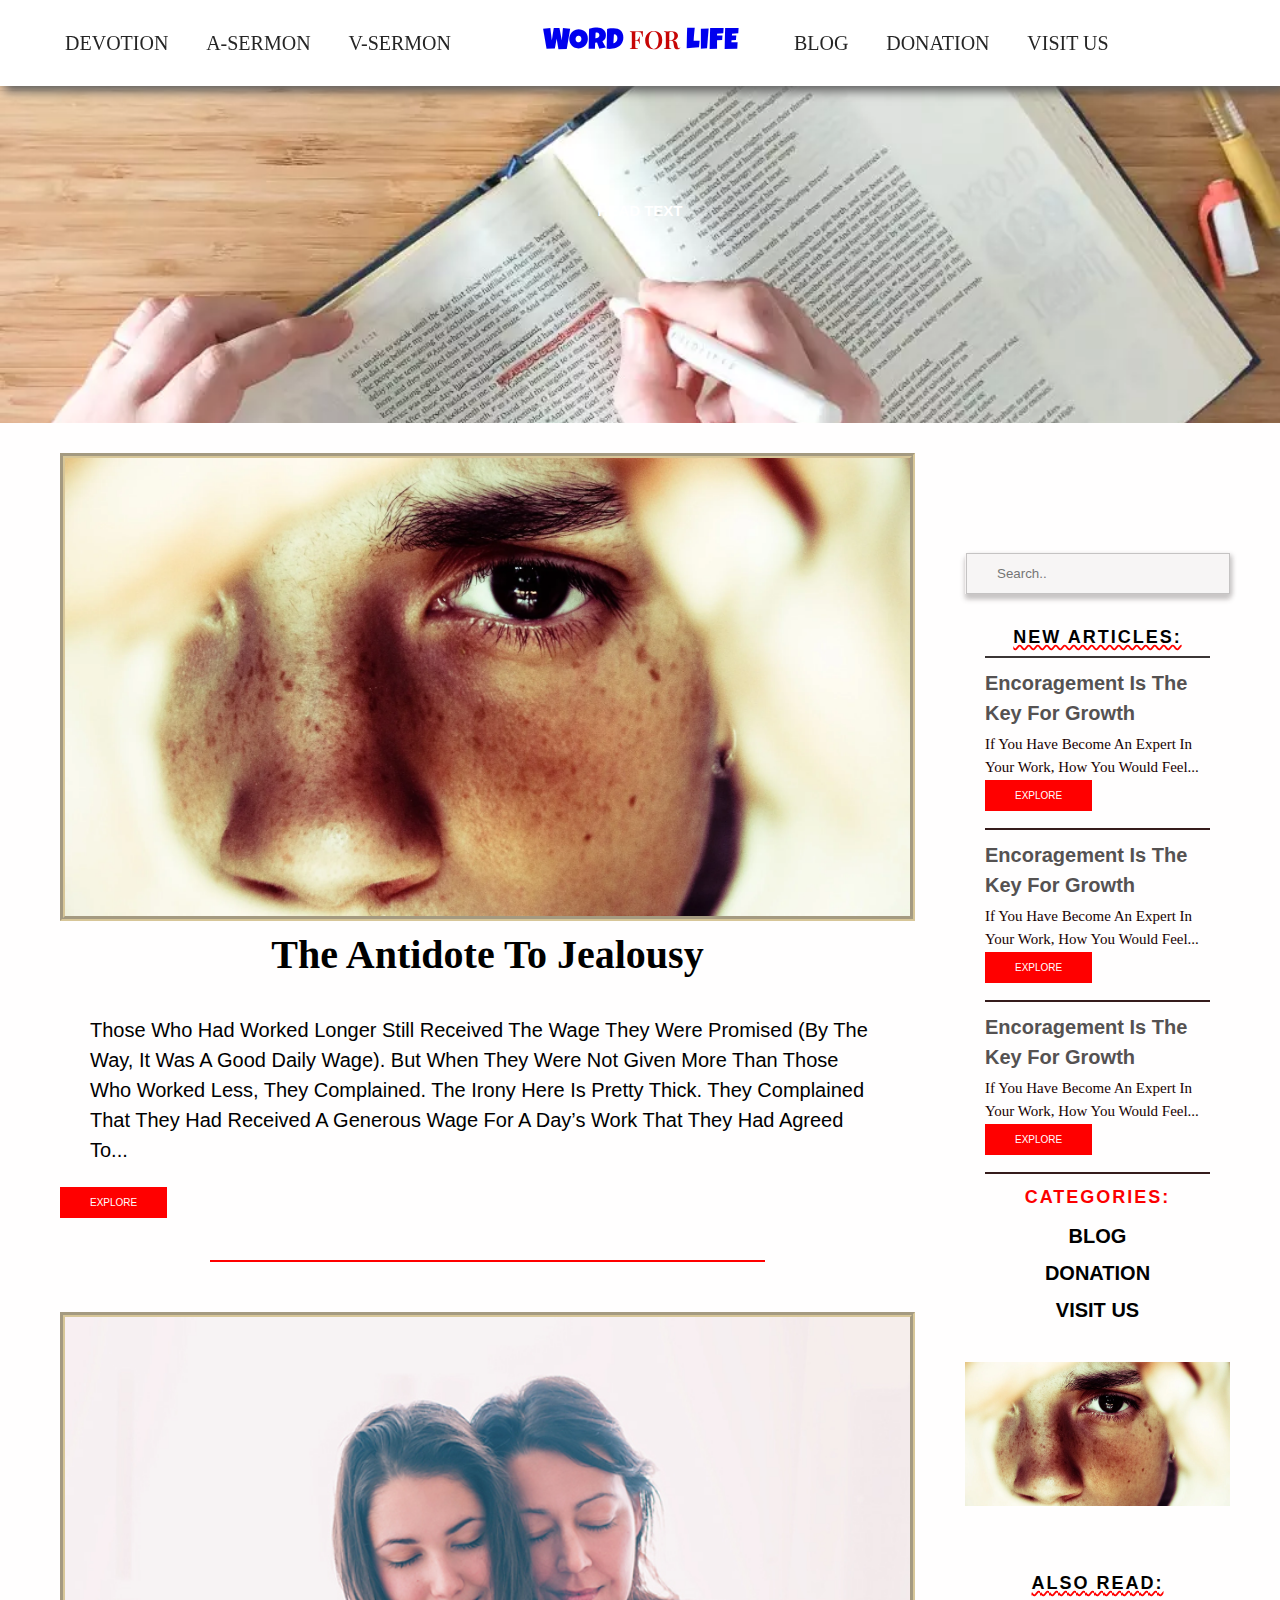
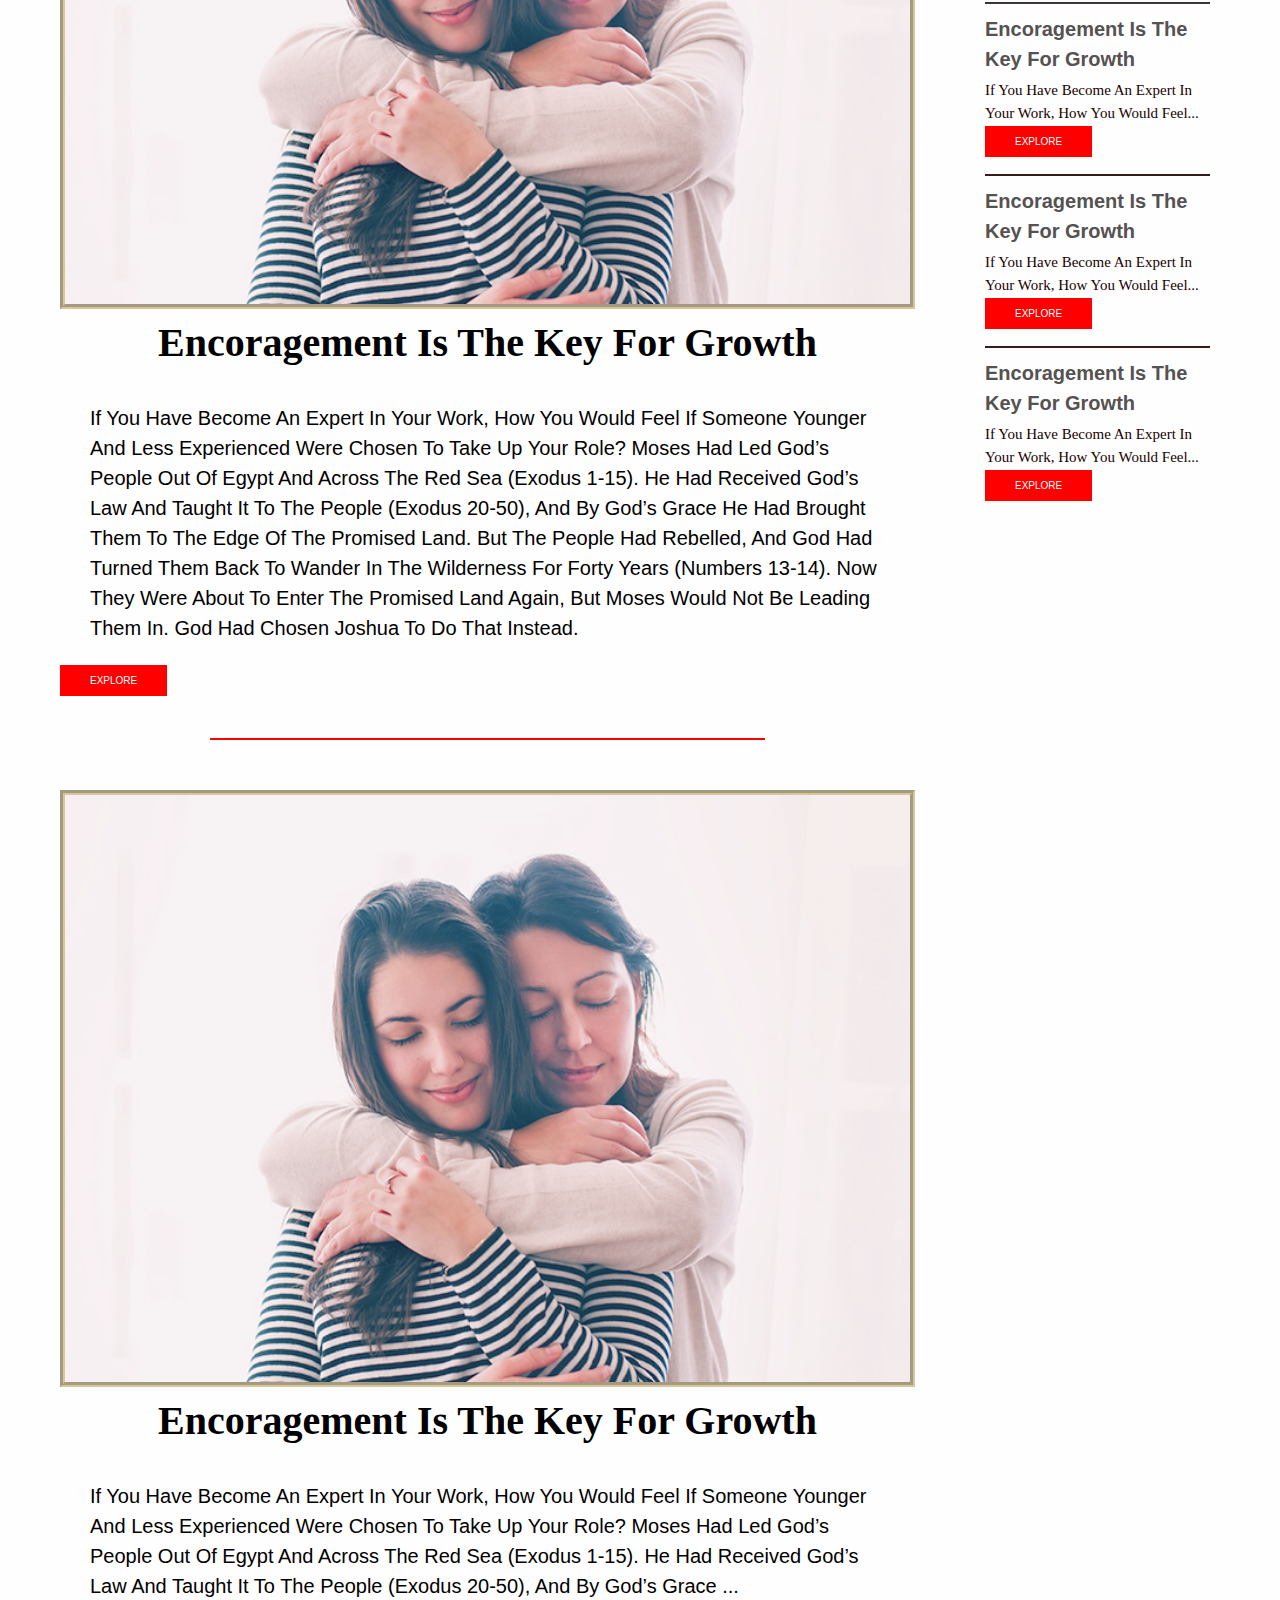
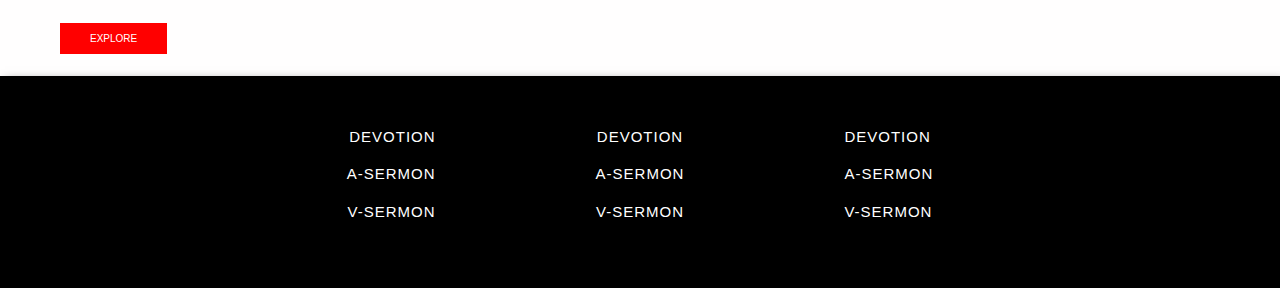
<file: index.html>
<!DOCTYPE html>
<html lang="en">

<head>
    <meta charset="UTF-8">
    <meta http-equiv="X-UA-Compatible" content="IE=edge">
    <meta name="viewport" content="width=device-width, initial-scale=1.0">
    <title>WORD FOR LIFE</title>

    <link rel="stylesheet" href="https://cdnjs.cloudflare.com/ajax/libs/font-awesome/6.2.0/css/all.min.css">

    <link rel="stylesheet" href="style.css">
</head>

<body>
    <!--MENU SECTIONS START-->
    <!--header menu section start-->
    <section class="my-menu">
        <nav class="side-1">

            <a href="devotion.html">DEVOTION</a>
            <a href="audio.html">a-SERMON</a>
            <a href="index.html">V-SERMON</a>
        </nav>
        <a href="#" class="center-logo">WORD <span>FOR</span> LIFE </a>

        <nav class="side-2">
            <a href="index.html">BLOG</a>
            <a href="devotion.html">DONATION</a>
            <a href="audio.html">VISIT US</a>
        </nav>
        <!--header menu section End-->
    </section>

    <div id="menu-bars" class="fas fa-bars"></div>
    <!--mobile header section start-->
    <div class="header-menu-logo" id="mobile-logo">
        <a href="index.html" class="logo">WORD FOR <span>LIFE</span></a>
    </div>
    <!--mobile header section end-->

    <header>
        <a href="index.html" class="logo">WORD FOR <span>LIFE</span></a>

        <nav class="navbar">
            <a href="index.html" class="active">BLOG</a>
            <a href="devotion.html">DEVOTION</a>
            <a href="audio.html">a-SERMON</a>
            <a href="video.html">v-SERMON</a>
            <a href="contact.html">VISIT US</a>
            <a href="devotion.html">DONATION</a>
        </nav>

    </header>
    <!--header section end-->

    <!--MENU SECTIONS END-->


    <!--CONTENT SECTION START-->
    <!--head define start here-->
    <section class="head-box ">
        <h2>HEAD TEXT</h2>
    </section>
    <section class="feature ">
        <!--head define end here-->

        <!--first article topic start here-->
        <section class="left ">
            <div class="scroling-post ">
                <img src="images/jealousy 1.webp " alt="encouragement " class="img-title ">
                <div class="title ">
                    <a href="the antidobe to jealousy.html">The Antidote To Jealousy</a>
                </div>

                <p class="home-content ">
                    Those Who Had Worked Longer Still Received The Wage They Were Promised (By The Way, It Was A Good Daily Wage). But When They Were Not Given More Than Those Who Worked Less, They Complained. The Irony Here Is Pretty Thick. They Complained That They Had
                    Received A Generous Wage For A Day’s Work That They Had Agreed To...
                </p>
                <a href="the antidobe to jealousy.html " class="read-more ">EXPLORE</a>
            </div>
            <!--first article topic end here-->

            <!--second set article topic start here-->
            <div class="line-devine "></div>
            <div class="scroling-post ">
                <img src="images/encouragement.jpg " alt="encouragement " class="img-title ">
                <div class="title ">
                    <a href="encouragement.html ">Encoragement is the Key for Growth</a>
                </div>

                <p class="home-content ">
                    If you have become an expert in your work, how you would feel if someone younger and less experienced were chosen to take up your role? Moses had led God’s people out of Egypt and across the Red Sea (Exodus 1-15). He had received God’s law and taught
                    it to the people (Exodus 20-50), and by God’s grace he had brought them to the edge of the promised land. But the people had rebelled, and God had turned them back to wander in the wilderness for forty years (Numbers 13-14). Now they
                    were about to enter the promised land again, but Moses would not be leading them in. God had chosen Joshua to do that instead.
                </p>
                <a href="encouragement.html " class="read-more ">EXPLORE</a>
            </div>
            <!--second set article topic end here-->
            <div class="line-devine "></div>

            <!--third set article topic start here-->
            <div class="scroling-post ">
                <img src="images/encouragement.jpg " alt="encouragement " class="img-title ">
                <div class="title ">
                    <a href="encouragement.html ">Encoragement is the Key for Growth</a>
                </div>

                <p class="home-content ">
                    If you have become an expert in your work, how you would feel if someone younger and less experienced were chosen to take up your role? Moses had led God’s people out of Egypt and across the Red Sea (Exodus 1-15). He had received God’s law and taught
                    it to the people (Exodus 20-50), and by God’s grace ...
                </p>
                <a href="encouragement.html " class="read-more ">EXPLORE</a>
            </div>

            <!--third set article topic end here-->
        </section>

        <!--sidebar content start-->
        <div class="sidebar">
            <div class="sidebar-bar ">
                <input type="text " placeholder="Search.. ">
            </div>

            <div class="sidebar-posts">
                <h3 class="sidebar-article">
                    NEW ARTICLES:
                </h3>
                <div class="sidebar-line"> </div>

                <div class="sidebar-title "><a href="encouragement.html ">Encoragement is the Key for Growth</a>
                </div>
                <p class="sidebar-content ">
                    If you have become an expert in your work, how you would feel...
                </p>
                <a href="encouragement.html " class="sidebar-more ">EXPLORE</a>

                <div class="sidebar-line2"> </div>
                <!-- sidebar post two from here-->
                <div class="sidebar-title "><a href="encouragement.html ">Encoragement is the Key for Growth</a>
                </div>
                <p class="sidebar-content ">
                    If you have become an expert in your work, how you would feel...
                </p>
                <a href="encouragement.html " class="sidebar-more ">EXPLORE</a>

                <div class="sidebar-line2"> </div>
                <!-- sidebar post three from here-->
                <div class="sidebar-title "><a href="encouragement.html ">Encoragement is the Key for Growth</a>
                </div>
                <p class="sidebar-content ">
                    If you have become an expert in your work, how you would feel...
                </p>
                <a href="encouragement.html " class="sidebar-more ">EXPLORE</a>

                <div class="sidebar-line2"> </div>

                <!-- EASY LINK FROM HERE-->
                <h3 class="sidebar-categories">
                    CATEGORIES:
                </h3>
                <nav class="sidebar-catlink">
                    <a href="index.html">BLOG</a>
                    <a href="devotion.html">DONATION</a>
                    <a href="audio.html">VISIT US</a>
                </nav>
            </div>

            <div class="ads-banner">
                <img src="images/jealousy 1.webp" alt="">
            </div>

            <!-- sidebar post four from here-->
            <div class="sidebar-posts">
                <h3 class="sidebar-article">
                    ALSO READ:
                </h3>
                <div class="sidebar-line"> </div>

                <div class="sidebar-title "><a href="encouragement.html ">Encoragement is the Key for Growth</a>
                </div>
                <p class="sidebar-content ">
                    If you have become an expert in your work, how you would feel...
                </p>
                <a href="encouragement.html " class="sidebar-more ">EXPLORE</a>

                <div class="sidebar-line2"> </div>
                <!-- sidebar post two from here-->
                <div class="sidebar-title "><a href="encouragement.html ">Encoragement is the Key for Growth</a>
                </div>
                <p class="sidebar-content ">
                    If you have become an expert in your work, how you would feel...
                </p>
                <a href="encouragement.html " class="sidebar-more ">EXPLORE</a>

                <div class="sidebar-line2"> </div>
                <!-- sidebar post three from here-->
                <div class="sidebar-title "><a href="encouragement.html ">Encoragement is the Key for Growth</a>
                </div>
                <p class="sidebar-content ">
                    If you have become an expert in your work, how you would feel...
                </p>
                <a href="encouragement.html " class="sidebar-more ">EXPLORE</a>


            </div>

        </div>
        </div>

        <!--sidebar content End-->
    </section>



    <!--CONTENT SECTION END-->



    <!-- FOOTER HTML START HERE-->
    <footer>
        <!--header menu section start-->
        <section class="footer-link1">
            <nav>
                <a href="devotion.html">DEVOTION</a>
                <a href="audio.html">a-SERMON</a>
                <a href="index.html">V-SERMON</a>
            </nav>
        </section>
        <section class="footer-link2">
            <nav>
                <a href="devotion.html">DEVOTION</a>
                <a href="audio.html">a-SERMON</a>
                <a href="index.html">V-SERMON</a>
            </nav>
        </section>
        <section class="footer-link3">
            <nav>
                <a href="devotion.html">DEVOTION</a>
                <a href="audio.html">a-SERMON</a>
                <a href="index.html">V-SERMON</a>
            </nav>
        </section>

    </footer>


    <!-- FOOTER HTML END HERE-->



    <!--JAVA SCRIPT LINK-->
    <script src="javascript.js "></script>
    <!--JAVA SCRIPT LINK-->
</body>

</html>
</file>
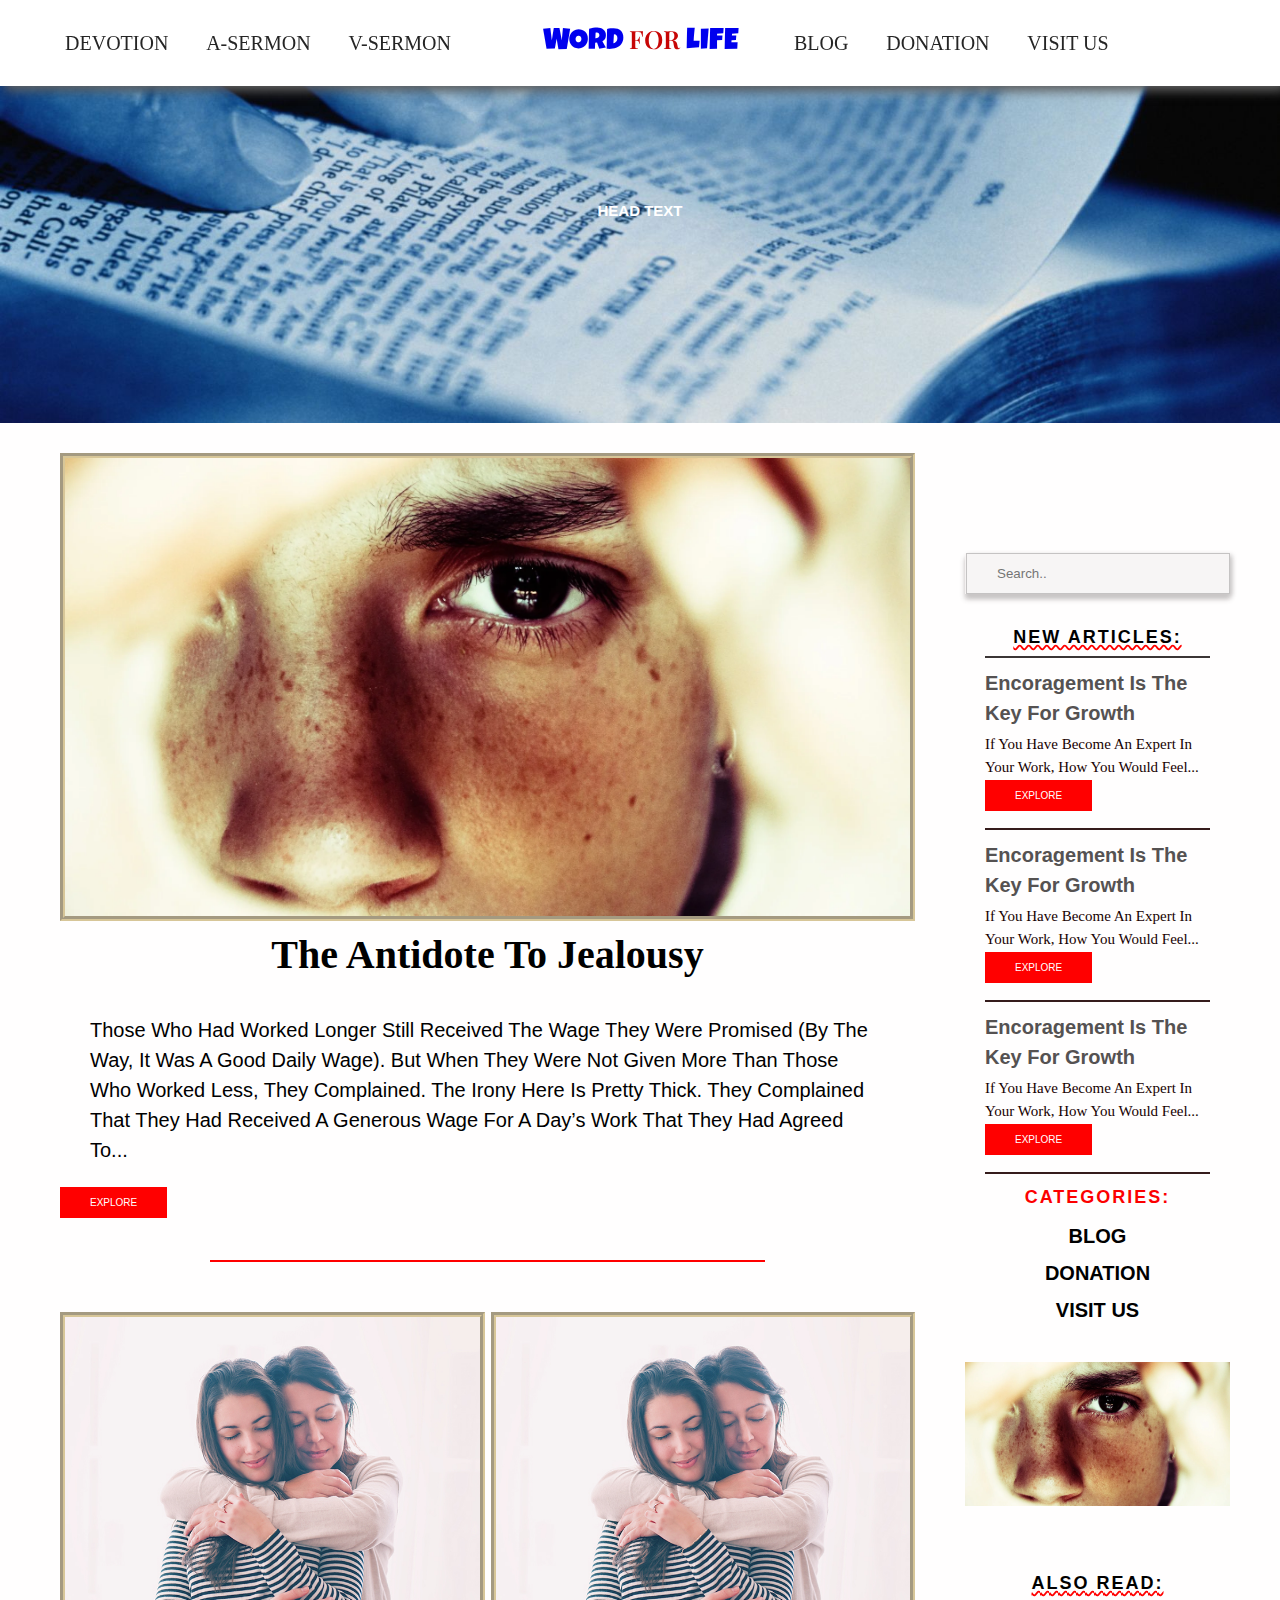
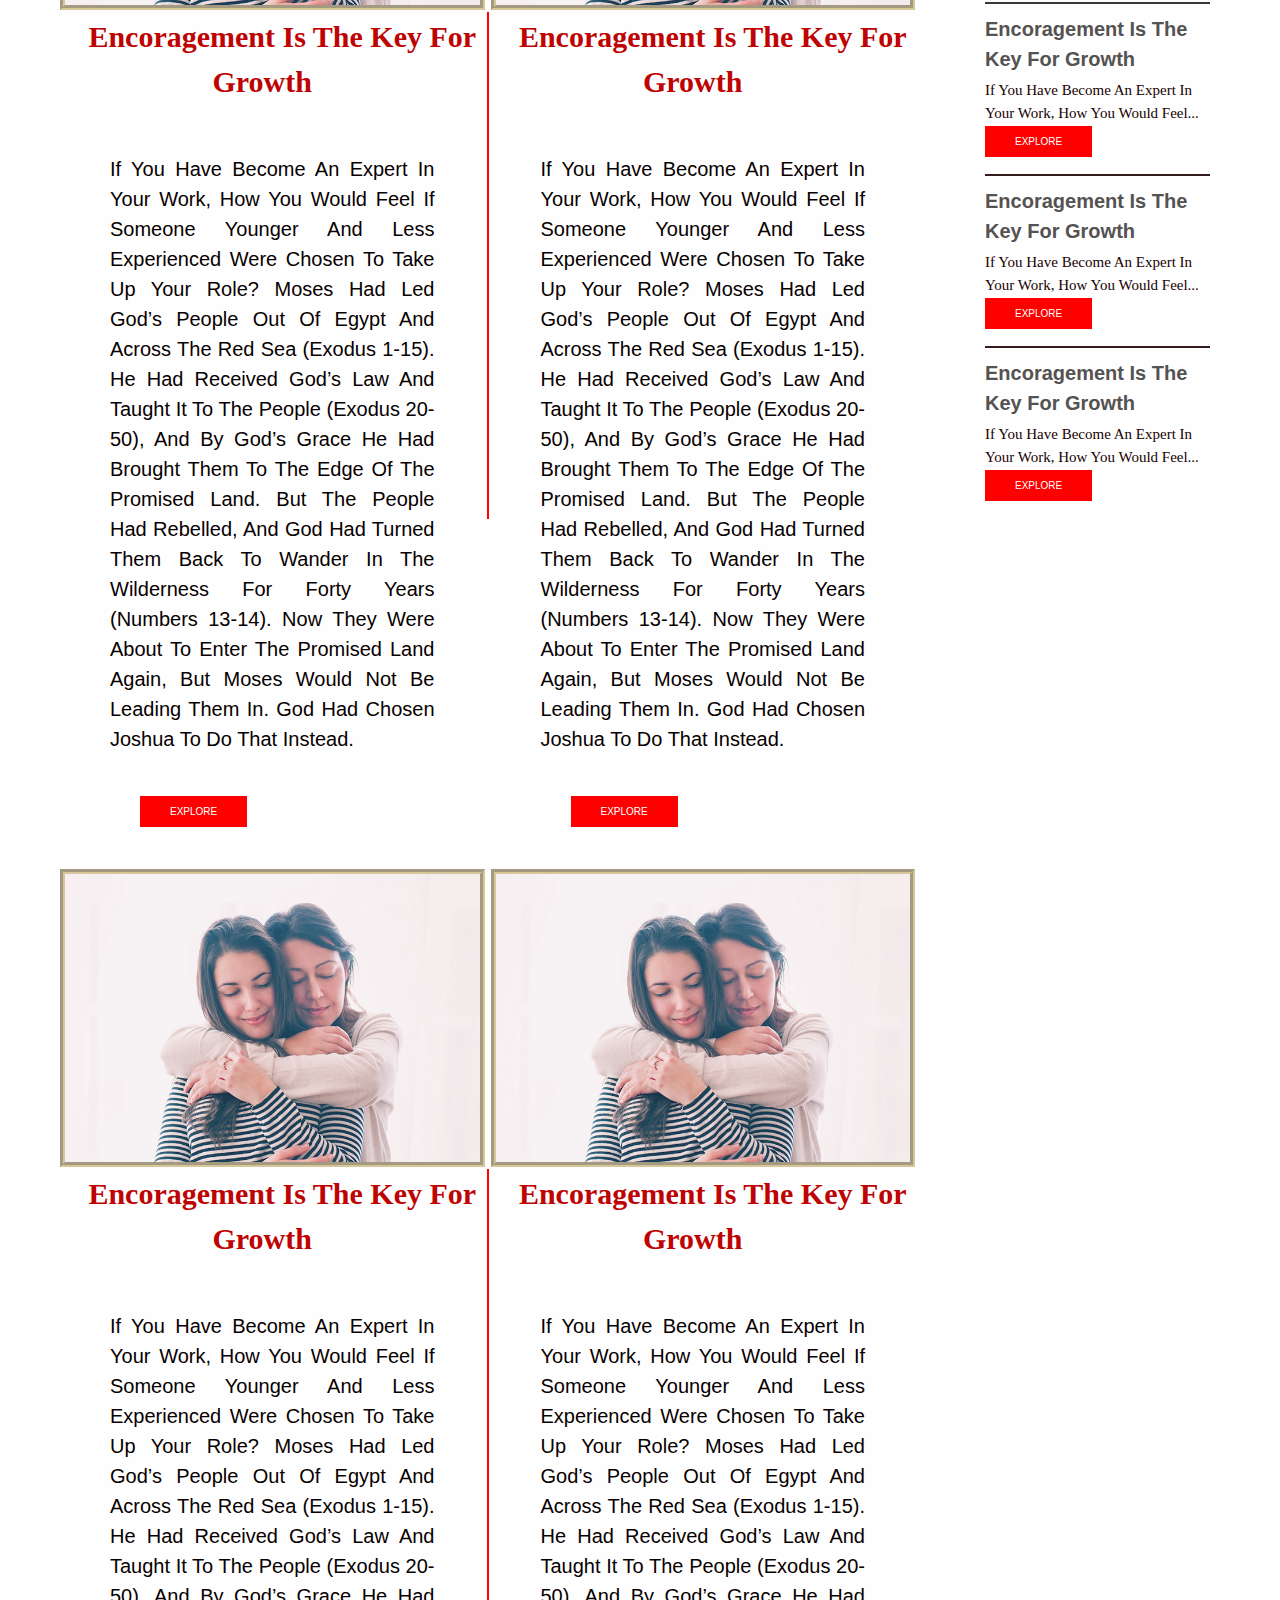
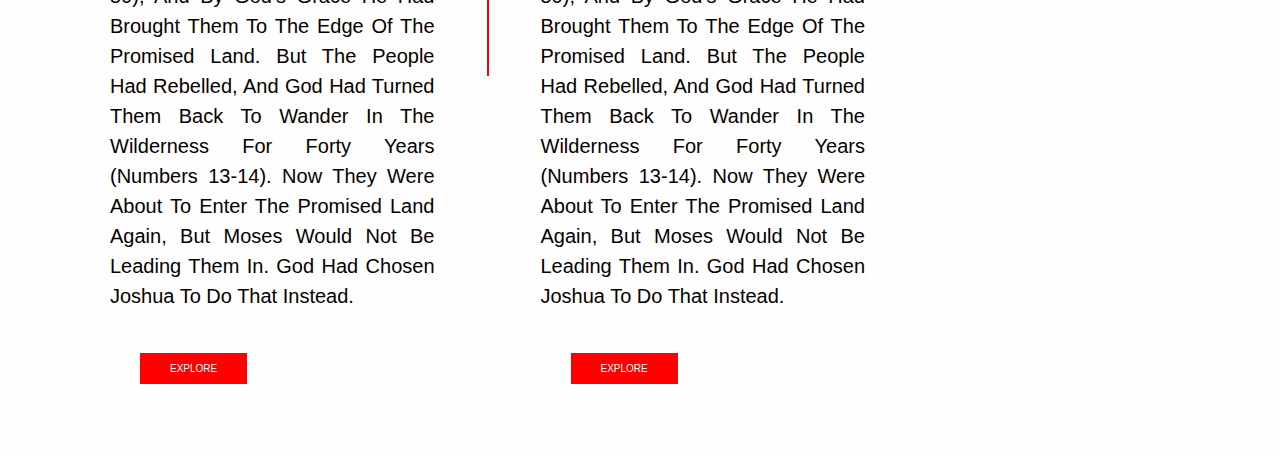
<file: devotion.html>
<!DOCTYPE html>
<html lang="en">

<head>
    <meta charset="UTF-8">
    <meta http-equiv="X-UA-Compatible" content="IE=edge">
    <meta name="viewport" content="width=device-width, initial-scale=1.0">
    <title>WORD FOR LIFE</title>

    <link rel="stylesheet" href="https://cdnjs.cloudflare.com/ajax/libs/font-awesome/6.2.0/css/all.min.css">

    <link rel="stylesheet" href="style.css">
</head>

<body>
    <!--MENU SECTIONS START-->
    <!--header menu section start-->
    <section class="my-menu">
        <nav class="side-1">

            <a href="devotion.html">DEVOTION</a>
            <a href="audio.html">a-SERMON</a>
            <a href="index.html">V-SERMON</a>
        </nav>
        <a href="#" class="center-logo">WORD <span>FOR</span> LIFE </a>

        <nav class="side-2">
            <a href="index.html">BLOG</a>
            <a href="devotion.html">DONATION</a>
            <a href="audio.html">VISIT US</a>
        </nav>
        <!--header menu section End-->
    </section>

    <div id="menu-bars" class="fas fa-bars"></div>
    <!--mobile header section start-->
    <div class="header-menu-logo" id="mobile-logo">
        <a href="index.html" class="logo">WORD FOR <span>LIFE</span></a>
    </div>
    <!--mobile header section end-->

    <header>
        <a href="index.html" class="logo">WORD FOR <span>LIFE</span></a>

        <nav class="navbar">
            <a href="index.html" class="active">BLOG</a>
            <a href="devotion.html">DEVOTION</a>
            <a href="audio.html">a-SERMON</a>
            <a href="video.html">v-SERMON</a>
            <a href="contact.html">VISIT US</a>
            <a href="devotion.html">DONATION</a>
        </nav>

    </header>
    <!--header section end-->

    <!--MENU SECTIONS END-->


    <!--CONTENT SECTION START-->
    <!--head define start here-->
    <section class="devotion-box ">
        <h2>HEAD TEXT</h2>
    </section>
    <section class="feature ">
        <!--head define end here-->


        <!--first article topic start here-->
        <section class="left ">
            <div class="scroling-post ">
                <img src="images/jealousy 1.webp  " alt="encouragement " class="img-title ">
                <div class="title ">
                    <a href="articles/the antidobe to jealousy.html">The Antidote To Jealousy</a>
                </div>

                <p class="home-content ">
                    Those Who Had Worked Longer Still Received The Wage They Were Promised (By The Way, It Was A Good Daily Wage). But When They Were Not Given More Than Those Who Worked Less, They Complained. The Irony Here Is Pretty Thick. They Complained That They Had
                    Received A Generous Wage For A Day’s Work That They Had Agreed To...
                </p>
                <a href="articles/the antidobe to jealousy.html" class="read-more ">EXPLORE</a>
            </div>
            <!--first article topic end here-->

            <div class="line-devine"></div>

            <!-- Section of Two Column start here-->

            <!--article 2 topic start here-->
            <section class="two-column">
                <div class="col1">
                    <div class="scroling-post ">
                        <img src="images/encouragement.jpg " alt="encouragement " class="img-title ">
                        <div class="title ">
                            <a href="encouragement.html ">Encoragement is the Key for Growth</a>
                        </div>

                        <p class="home-content ">
                            If you have become an expert in your work, how you would feel if someone younger and less experienced were chosen to take up your role? Moses had led God’s people out of Egypt and across the Red Sea (Exodus 1-15). He had received God’s law and taught
                            it to the people (Exodus 20-50), and by God’s grace he had brought them to the edge of the promised land. But the people had rebelled, and God had turned them back to wander in the wilderness for forty years (Numbers 13-14).
                            Now they were about to enter the promised land again, but Moses would not be leading them in. God had chosen Joshua to do that instead.
                        </p>
                        <a href="encouragement.html " class="col-read ">EXPLORE</a>
                    </div>
                </div>

                <!--article 2 topic end here-->
                <div class="devotion-line "></div>

                <!--article 3 topic start here-->
                <div class="col2">
                    <div class="scroling-post ">
                        <img src="images/encouragement.jpg " alt="encouragement " class="img-title ">
                        <div class="title ">
                            <a href="encouragement.html ">Encoragement is the Key for Growth</a>
                        </div>

                        <p class="home-content ">
                            If you have become an expert in your work, how you would feel if someone younger and less experienced were chosen to take up your role? Moses had led God’s people out of Egypt and across the Red Sea (Exodus 1-15). He had received God’s law and taught
                            it to the people (Exodus 20-50), and by God’s grace he had brought them to the edge of the promised land. But the people had rebelled, and God had turned them back to wander in the wilderness for forty years (Numbers 13-14).
                            Now they were about to enter the promised land again, but Moses would not be leading them in. God had chosen Joshua to do that instead.
                        </p>
                        <a href="encouragement.html " class="col-read ">EXPLORE</a>
                    </div>
                </div>
                <!--article 3 topic end here-->
            </section>


            <section class="two-column">
                <div class="col1">
                    <div class="scroling-post ">
                        <img src="images/encouragement.jpg " alt="encouragement " class="img-title ">
                        <div class="title ">
                            <a href="encouragement.html ">Encoragement is the Key for Growth</a>
                        </div>

                        <p class="home-content ">
                            If you have become an expert in your work, how you would feel if someone younger and less experienced were chosen to take up your role? Moses had led God’s people out of Egypt and across the Red Sea (Exodus 1-15). He had received God’s law and taught
                            it to the people (Exodus 20-50), and by God’s grace he had brought them to the edge of the promised land. But the people had rebelled, and God had turned them back to wander in the wilderness for forty years (Numbers 13-14).
                            Now they were about to enter the promised land again, but Moses would not be leading them in. God had chosen Joshua to do that instead.
                        </p>
                        <a href="encouragement.html " class="col-read ">EXPLORE</a>
                    </div>
                </div>

                <!--article 2 topic end here-->
                <div class="devotion-line "></div>

                <!--article 3 topic start here-->
                <div class="col2">
                    <div class="scroling-post ">
                        <img src="images/encouragement.jpg " alt="encouragement " class="img-title ">
                        <div class="title ">
                            <a href="encouragement.html ">Encoragement is the Key for Growth</a>
                        </div>

                        <p class="home-content ">
                            If you have become an expert in your work, how you would feel if someone younger and less experienced were chosen to take up your role? Moses had led God’s people out of Egypt and across the Red Sea (Exodus 1-15). He had received God’s law and taught
                            it to the people (Exodus 20-50), and by God’s grace he had brought them to the edge of the promised land. But the people had rebelled, and God had turned them back to wander in the wilderness for forty years (Numbers 13-14).
                            Now they were about to enter the promised land again, but Moses would not be leading them in. God had chosen Joshua to do that instead.
                        </p>
                        <a href="encouragement.html " class="col-read ">EXPLORE</a>
                    </div>
                </div>
                <!--article 3 topic end here-->
            </section>

            <!-- Section of Two Column End here-->
        </section>
        <!--sidebar content start-->
        <div class="sidebar">
            <div class="sidebar-bar ">
                <input type="text " placeholder="Search.. ">
            </div>

            <div class="sidebar-posts">
                <h3 class="sidebar-article">
                    NEW ARTICLES:
                </h3>
                <div class="sidebar-line"> </div>

                <div class="sidebar-title "><a href="encouragement.html ">Encoragement is the Key for Growth</a>
                </div>
                <p class="sidebar-content ">
                    If you have become an expert in your work, how you would feel...
                </p>
                <a href="encouragement.html " class="sidebar-more ">EXPLORE</a>

                <div class="sidebar-line2"> </div>
                <!-- sidebar post two from here-->
                <div class="sidebar-title "><a href="encouragement.html ">Encoragement is the Key for Growth</a>
                </div>
                <p class="sidebar-content ">
                    If you have become an expert in your work, how you would feel...
                </p>
                <a href="encouragement.html " class="sidebar-more ">EXPLORE</a>

                <div class="sidebar-line2"> </div>
                <!-- sidebar post three from here-->
                <div class="sidebar-title "><a href="encouragement.html ">Encoragement is the Key for Growth</a>
                </div>
                <p class="sidebar-content ">
                    If you have become an expert in your work, how you would feel...
                </p>
                <a href="encouragement.html " class="sidebar-more ">EXPLORE</a>

                <div class="sidebar-line2"> </div>

                <!-- EASY LINK FROM HERE-->
                <h3 class="sidebar-categories">
                    CATEGORIES:
                </h3>
                <nav class="sidebar-catlink">
                    <a href="index.html">BLOG</a>
                    <a href="devotion.html">DONATION</a>
                    <a href="audio.html">VISIT US</a>
                </nav>
            </div>

            <div class="ads-banner">
                <img src="images/jealousy 1.webp" alt="">
            </div>

            <!-- sidebar post four from here-->
            <div class="sidebar-posts">
                <h3 class="sidebar-article">
                    ALSO READ:
                </h3>
                <div class="sidebar-line"> </div>

                <div class="sidebar-title "><a href="encouragement.html ">Encoragement is the Key for Growth</a>
                </div>
                <p class="sidebar-content ">
                    If you have become an expert in your work, how you would feel...
                </p>
                <a href="encouragement.html " class="sidebar-more ">EXPLORE</a>

                <div class="sidebar-line2"> </div>
                <!-- sidebar post two from here-->
                <div class="sidebar-title "><a href="encouragement.html ">Encoragement is the Key for Growth</a>
                </div>
                <p class="sidebar-content ">
                    If you have become an expert in your work, how you would feel...
                </p>
                <a href="encouragement.html " class="sidebar-more ">EXPLORE</a>

                <div class="sidebar-line2"> </div>
                <!-- sidebar post three from here-->
                <div class="sidebar-title "><a href="encouragement.html ">Encoragement is the Key for Growth</a>
                </div>
                <p class="sidebar-content ">
                    If you have become an expert in your work, how you would feel...
                </p>
                <a href="encouragement.html " class="sidebar-more ">EXPLORE</a>


            </div>

        </div>

    </section>



    <!--content End-->












    <script src="javascript.js "></script>
</body>

</html>
</file>
<file: style.css>
@import url('https://fonts.googleapis.com/css2?family=Roboto:wght@100,300;400;500;700&display=swap');
    @import url('https://fonts.googleapis.com/css2?family=Luckiest+Guy&family=Molle&family=Playfair+Display:ital,wght@0,500;1,400;1,500&family=Roboto+Slab:wght@100;200;400;500;600;700;800;900&display=swap');
    @import url("https://fonts.googleapis.com/css2?family=Poppins:weight@100;200;300;400;500;600;700;800&display=swap");
    @import url('https://fonts.googleapis.com/css2?family=Clicker+Script&family=Courgette&family=Pacifico&family=Permanent+Marker&family=Playfair+Display:ital,wght@0,700;0,800;1,500;1,600;1,700;1,800;1,900&family=Poppins:wght@100;200;300;400;500;600&family=Raleway:wght@100;200;300;700&family=Roboto:ital,wght@0,300;0,400;1,400&display=swap');
    @import url('https://fonts.googleapis.com/css2?family=Clicker+Script&family=Courgette&family=Kaushan+Script&family=Pacifico&family=Permanent+Marker&family=Poppins:wght@100;200;300;400;500;600&family=Raleway:wght@100;200;300;700&family=Roboto:ital,wght@0,300;0,400;1,400&display=swap');
     :root {
        --text-color-1: rgba(3, 0, 0, 0.589);
        --text-color-2: rgb(255, 84, 5);
        --text-color-3: rgb(219, 212, 212);
        --background-color-1: rgba(255, 82, 2, 0.589);
        --background-color-2: rgb(0, 0, 0);
        --background-color-3: rgb(255, 254, 254);
        ;
    }
    
    * {
        font-family: 'Lucida Sans', 'Lucida Sans Regular', 'Lucida Grande', 'Lucida Sans Unicode', Geneva, Verdana, sans-serif;
        margin: 0;
        padding: 0;
        box-sizing: border-box;
        outline: none;
        border: none;
        text-decoration: none;
        text-transform: capitalize;
        transition: all .2s linear;
        line-height: 1.5;
    }
    
    html {
        font-size: 62.5%;
        overflow-x: hidden;
        scroll-behavior: smooth;
    }
    
    body {
        background-color: var(--background-color-3);
        max-width: 100%;
    }
    /*Head menu design start here*/
    
    .my-menu {
        width: 100%;
        background: rgb(255, 255, 255);
        display: flex;
        padding: 20px;
        align-items: center;
        justify-content: center;
        box-shadow: 5px 5px 10px rgb(94, 94, 94);
        z-index: 200;
        position: fixed;
    }
    /*menu side 1*/
    
    .my-menu .side-1 {
        width: 40%;
        text-align: right;
        padding-right: 30px;
    }
    
    .my-menu .side-1 a {
        color: rgb(37, 37, 37);
        font-family: Cambria, Cochin, Georgia, Times, 'Times New Roman', serif;
        font-weight: 400;
        font-size: 2rem;
        padding-right: 35px;
        transition: .5s;
    }
    
    .my-menu .side-1 a:hover {
        color: black;
        font-weight: 700;
        font-size: 1.5rem;
        padding: 10px;
    }
    /*menu center*/
    
    .my-menu .center-logo {
        width: 20%;
        text-align: center;
    }
    
    .my-menu .center-logo {
        font-family: 'Luckiest Guy', cursive;
        font-size: 3rem;
        transition: .3s;
    }
    
    .my-menu .center-logo span {
        font-family: 'Playfair Display', serif;
        font-weight: 600;
        color: rgb(199, 5, 5);
        font-size: 2.5rem;
    }
    
    .my-menu .center-logo:hover {
        font-size: 2rem;
    }
    
    .my-menu .center-logo span:hover {
        color: rgb(248, 4, 4);
        font-size: 2.5rem;
    }
    
    .header-menu-logo {
        display: none;
    }
    /*menu side 2*/
    
    .my-menu .side-2 {
        width: 40%;
        text-align: left;
        padding-left: 30px;
    }
    
    .my-menu .side-2 a {
        color: rgb(37, 37, 37);
        font-family: Cambria, Cochin, Georgia, Times, 'Times New Roman', serif;
        font-weight: 400;
        font-size: 2rem;
        padding-right: 35px;
        transition: .5s;
    }
    
    .my-menu .side-2 a:hover {
        color: black;
        font-weight: 700;
        font-size: 1.5rem;
        padding: 10px;
    }
    /*menu css start here*/
    
    header {
        position: fixed;
        top: 0;
        left: 0;
        bottom: 0;
        background: var(--background-color-2);
        display: none;
        align-items: center;
        justify-content: space-between;
        z-index: 1000;
        flex-flow: column;
        padding: 8rem 2rem;
        width: 30rem;
        text-align: center;
    }
    
    header .logo {
        font-family: 'Playfair Display';
        font-size: 18px;
        color: white;
        font-size: 3rem;
        font-weight: bolder;
    }
    
    header .logo span {
        font-family: 'Kaushan Script', cursive;
        font-family: 20px;
        text-transform: uppercase;
        color: var(--text-color-2);
        transition: 1s;
    }
    
    header .logo span:hover {
        color: rgb(185, 114, 8);
        font-size: 35px;
    }
    
    header .navbar {
        margin: 80px 0;
    }
    
    header .navbar a {
        align-items: center;
        text-align: center;
        justify-content: center;
        display: block;
        font-size: 2rem;
        color: white;
        margin: 2rem 0;
        transition: .5s;
    }
    
    header .navbar a:hover {
        font-size: 2.5rem;
        font-weight: 200;
        letter-spacing: .4rem;
        color: var(--text-color-2);
        text-transform: uppercase;
        opacity: .5;
    }
    
    header .navbar a:active {
        color: yellow;
        background: rgba(179, 110, 6, 0);
        border-bottom-right-radius: .5px;
        border-right-style: groove;
        border-bottom-style: groove;
        border-color: var(--background-color-1);
    }
    
    #menu-bars {
        position: fixed;
        top: 1rem;
        right: 1rem;
        z-index: 10000;
        background: var(--background-color-2);
        color: rgb(207, 203, 203);
        border-radius: .5REM;
        padding: 1rem 1.5rem;
        font-size: 2rem;
        cursor: pointer;
        display: none;
    }
    /*menu css end here*/
    /* Post head css from here*/
    
    .feature,
    .feature-1 {
        width: 100%;
        margin: 0;
        padding: 0 30px;
        display: flex;
    }
    
    .feature-1 {
        padding-top: 100px;
    }
    
    .feature .left,
    .feature-1 .left {
        width: 75%;
        padding: 30px;
    }
    
    .feature .scroling-post {
        width: 100%;
        padding: 0;
    }
    
    .feature .scroling-post .img-title {
        width: 100%;
        border: 5px;
        border-style: groove;
        border-color: rgba(189, 162, 87, 0.603);
    }
    
    .feature .scroling-post .title {
        position: relative;
        text-align: center;
    }
    
    .feature .scroling-post .title a {
        font-family: Cambria, Cochin, Georgia, Times, 'Times New Roman', serif;
        font-weight: bolder;
        font-size: 4rem;
        font-weight: bold;
        color: rgb(0, 0, 0);
        text-align: left;
    }
    
    .line-devine {
        background: red;
        margin: 50px 150px;
        padding: 1px;
    }
    
    .feature .scroling-post .title a:hover {
        color: rgb(233, 0, 0);
    }
    
    .home-content {
        font-family: 'Trebuchet MS', 'Lucida Sans Unicode', 'Lucida Grande', 'Lucida Sans', Arial, sans-serif;
        font-size: 2rem;
        text-align: left;
        margin: 30px;
    }
    
    .read-more {
        width: 100%;
        background: red;
        padding: 10px 30px;
        text-decoration: none;
        color: white;
        font-family: Arial, Helvetica, sans-serif;
        font-weight: 300;
        margin-bottom: 50px;
        align-items: center;
        justify-items: center;
        transition: .2s;
    }
    
    .read-more:hover {
        background: rgba(255, 0, 0, 0.103);
        color: red;
        font-weight: 800;
    }
    /* Side bar design start here*/
    
    .sidebar {
        max-width: 25%;
        padding: 100px 20px;
        margin: 30px 0;
        display: relative;
    }
    
    .sidebar .sidebar-bar {
        width: 100%;
        border-left-width: 1px;
        border-left-color: rgba(247, 239, 239, 0.164);
        border-left-style: groove;
        box-shadow: 0 5px 5px rgba(194, 190, 190, 0.938);
    }
    
    .sidebar .sidebar-bar input {
        width: 100%;
        background: rgb(247, 245, 245);
        padding: 10px 30px;
        border-style: groove;
        border-color: rgb(197, 195, 195);
        border-width: 1px;
        cursor: pointer;
        box-shadow: 2px 2px 5px rgb(202, 199, 199);
        transition: 0.25s;
    }
    
    .sidebar .sidebar-bar input:hover {
        padding: 15px 35px;
        border-color: rgb(206, 209, 209);
    }
    
    .sidebar-posts {
        padding: 30px 20px;
    }
    
    .sidebar-article {
        color: black;
        letter-spacing: 2px;
        font-size: 18px;
        text-decoration-line: underline;
        text-decoration-style: wavy;
        text-decoration-color: red;
        padding-bottom: 5px;
        text-align: center;
    }
    
    .sidebar-line {
        content: " ";
        padding: 1px 0;
        background: rgb(59, 53, 53);
    }
    
    .sidebar-title {
        padding: 10px 0 5px 0;
    }
    
    .sidebar-title a {
        color: rgb(85, 82, 82);
        font-weight: 700;
        font-size: 20px;
    }
    
    .sidebar-content {
        color: rgb(24, 1, 1);
        font-family: 'Times New Roman', Times, serif;
        font-size: 1.5rem;
        padding-bottom: 1rem;
    }
    
    .sidebar-more {
        background: red;
        padding: 10px 30px;
        text-decoration: none;
        color: white;
        font-family: Arial, Helvetica, sans-serif;
        font-weight: 300;
        transition: .2s;
    }
    
    .sidebar-more:hover {
        background: rgba(255, 0, 0, 0.103);
        color: red;
        font-weight: 800;
    }
    
    .sidebar-line2 {
        content: " ";
        padding: 1px 0;
        background: rgb(53, 28, 28);
        margin-top: 25px;
    }
    
    .sidebar-categories {
        color: rgb(252, 0, 0);
        letter-spacing: 2px;
        font-size: 18px;
        cursor: pointer;
        padding: 10px 0;
        text-align: center;
    }
    
    .sidebar-categories:hover {
        color: rgb(219, 219, 219);
        letter-spacing: 4px;
        font-size: 16px;
        background: black;
    }
    
    .sidebar-catlink {
        display: grid;
    }
    
    .sidebar-catlink a {
        color: rgb(0, 0, 0);
        text-align: center;
        font-size: 20px;
        font-family: 'Lucida Sans', 'Lucida Sans Regular', 'Lucida Grande', 'Lucida Sans Unicode', Geneva, Verdana, sans-serif;
        font-weight: 600;
        padding-bottom: 7px;
    }
    
    .sidebar-catlink a:hover {
        letter-spacing: 5px;
    }
    
    .ads-banner {
        max-width: 100%;
        margin-bottom: 30px;
    }
    
    .ads-banner img {
        width: 100%;
    }
    /* Side bar design End here*/
    
    .head-box {
        padding: 200px 50px;
        text-align: center;
        background-image: url(images/bible1.webp);
        background-repeat: no-repeat;
        background-size: cover;
        background-position: center;
    }
    
    .head-box h2 {
        color: white;
    }
    /* Home Page design end here*/
    /*article design start here */
    
    .article {
        background: rgb(244, 245, 245);
        padding: 50px 40px;
    }
    
    .article-img {
        width: 100%;
        border: 2px;
        border-color: rgb(209, 207, 207);
        border-style: groove;
    }
    
    .article-title {
        text-align: center;
    }
    
    .article-title a {
        color: rgb(10, 2, 0);
        font-family: Georgia, 'Times New Roman', Times, serif;
        Font-size: 6rem;
        font-weight: 800;
        width: 100%;
        text-align: center;
        transition: 0.5s;
    }
    
    .article-title a:hover {
        color: red;
    }
    
    .article-content {
        font-family: 'Trebuchet MS', 'Lucida Sans Unicode', 'Lucida Grande', 'Lucida Sans', Arial, sans-serif;
        font-size: 2rem;
        text-align: justify;
        margin: 50px;
        white-space: 0;
    }
    
    .sub-content-heading {
        color: red;
        font-size: 2.5rem;
        font-weight: 700px;
    }
    /*article design end here */
    /*devotion html design start here */
    
    .devotion-box {
        padding: 200px 50px;
        text-align: center;
        background-image: url(images/devotion1.jpg);
        background-repeat: no-repeat;
        background-size: cover;
        background-position: right;
    }
    
    .devotion-box h2 {
        color: white;
    }
    
    .two-column {
        max-width: 100%;
        display: flex;
        margin-bottom: 50px;
    }
    
    .col1 {
        width: 50%;
    }
    
    .two-column .col1 .scroling-post .title a,
    .two-column .col2 .scroling-post .title a {
        font-size: 3rem;
        color: rgb(190, 3, 3);
        padding: 20px;
    }
    
    .two-column .col1 .scroling-post .title a:hover,
    .two-column .col2 .scroling-post .title a:hover {
        color: rgb(17, 0, 0);
    }
    
    .two-column .col1 .scroling-post .home-content,
    .two-column .col2 .scroling-post .home-content {
        font-size: 2rem;
        color: rgb(7, 0, 0);
        padding: 20px;
        text-align: justify;
    }
    
    .col2 {
        width: 50%;
    }
    
    .devotion-line {
        background: red;
        margin: 300px 2px;
        padding: 1px;
    }
    
    .col-read {
        background: red;
        padding: 10px 30px;
        text-decoration: none;
        color: white;
        font-family: Arial, Helvetica, sans-serif;
        font-weight: 300;
        margin-bottom: 50px;
        margin-left: 80px;
        transition: .2s;
    }
    
    .col-read:hover {
        background: rgba(255, 0, 0, 0.103);
        color: red;
        font-weight: 800;
    }
    /*devotion html design end here */
    /*FOOTER CSS START HERE*/
    
    footer {
        width: 100%;
        background: rgb(0, 0, 0);
        display: flex;
        padding: 50px 10px;
        align-items: center;
        justify-content: center;
        box-shadow: 5px 5px 10px rgb(94, 94, 94);
    }
    
    .footer-link1 {
        max-width: 33.3%;
        text-align: right;
        padding-right: 60px;
    }
    
    .footer-link1 nav {
        display: grid;
    }
    
    .footer-link1 nav a {
        color: white;
        font-family: 'Lucida Sans', 'Lucida Sans Regular', 'Lucida Grande', 'Lucida Sans Unicode', Geneva, Verdana, sans-serif;
        font-size: 1.5rem;
        padding-bottom: 15px;
        transition: 0.2s;
        letter-spacing: 1px;
    }
    
    .footer-link1 nav a:hover {
        color: red;
        font-weight: 700;
        letter-spacing: 5px;
        text-decoration-line: underline;
        text-decoration-style: wavy;
        text-decoration-color: rgb(187, 187, 187);
    }
    
    .footer-link2 {
        max-width: 33.3%;
        text-align: center;
        padding: 0 100px;
    }
    
    .footer-link2 nav {
        display: grid;
    }
    
    .footer-link2 nav a {
        color: white;
        font-family: 'Lucida Sans', 'Lucida Sans Regular', 'Lucida Grande', 'Lucida Sans Unicode', Geneva, Verdana, sans-serif;
        font-size: 1.5rem;
        padding-bottom: 15px;
        transition: 0.2s;
        letter-spacing: 1px;
    }
    
    .footer-link2 nav a:hover {
        color: red;
        font-weight: 700;
        letter-spacing: 5px;
        text-decoration-line: underline;
        text-decoration-style: wavy;
        text-decoration-color: rgb(187, 187, 187);
    }
    
    .footer-link3 {
        max-width: 33.3%;
        text-align: left;
        padding-left: 60px;
    }
    
    .footer-link3 nav {
        display: grid;
    }
    
    .footer-link3 nav a {
        color: white;
        font-family: 'Lucida Sans', 'Lucida Sans Regular', 'Lucida Grande', 'Lucida Sans Unicode', Geneva, Verdana, sans-serif;
        font-size: 1.5rem;
        padding-bottom: 15px;
        transition: 0.2s;
        letter-spacing: 1px;
    }
    
    .footer-link3 nav a:hover {
        color: red;
        font-weight: 700;
        letter-spacing: 5px;
        text-decoration-line: underline;
        text-decoration-style: wavy;
        text-decoration-color: rgb(187, 187, 187);
    }
    /*FOOTER CSS END HERE*/
    /*PHONE DESIGN FROM HERE*/
    /*media queries */
    
    @media (max-width: 1080px) {
        html {
            font-size: 55%;
        }
        body {
            padding: 0;
            margin: 0;
            max-width: 100%;
        }
        .my-menu {
            display: none;
        }
        header {
            display: flex;
            background: var(--background-color-2);
            align-items: center;
            justify-content: center;
            z-index: 1000;
            flex-flow: column;
            padding: 10rem 2rem;
            width: 70%;
            text-align: center;
        }
        .header-menu-logo {
            width: 100%;
            display: flex;
            position: fixed;
            padding: 20px;
            z-index: 500;
            background: rgb(220, 223, 223);
        }
        .header-menu-logo a {
            font-family: 'Luckiest Guy', cursive;
            color: rgb(238, 0, 0);
            font-weight: 800;
            font-size: 2.5rem;
            transition: 0.3s;
        }
        .header-menu-logo a:hover {
            font-size: 3rem;
            color: black;
            scroll-behavior: auto;
        }
        .header-menu-logo a span {
            font-family: 'Luckiest Guy', cursive;
            color: black;
        }
        .header-menu-logo a span:hover {
            color: red;
        }
        #menu-bars {
            display: flex;
            position: fixed;
        }
        header {
            left: -120%;
            transition: .7s;
        }
        header.active {
            left: 0%;
        }
        .feature,
        .feature-1 {
            display: block;
            background: black;
            padding: 60px 2px 10px 2px;
        }
        .feature .left,
        .feature-1 .left {
            width: 100%;
            padding: 50px 10px;
            height: 75%;
        }
        .article-title a {
            color: white;
            font-size: 4rem;
            text-align: center;
            padding: 20px 0;
        }
        .article-content {
            color: rgb(163, 159, 159);
            font-size: 2rem;
            text-align: left;
            cursor: cell;
            padding: 0;
        }
        .article-img {
            width: 100%;
            border: 2px;
            border-color: rgb(49, 47, 47);
            border-style: none;
            border-radius: 0;
            box-shadow: none;
            margin-top: 0;
            transition: 0.5s;
        }
        .article-img:hover {
            width: 105%;
        }
        header {
            background: linear-gradient( rgba(114, 54, 5, 0.425), black);
        }
        /*home mobile css start here*/
        .feature .scroling-post .title a {
            font-size: 5rem;
            color: rgb(197, 196, 194);
        }
        .line-devine {
            margin: 50px 100px;
        }
        .feature .scroling-post .title a:hover {
            color: rgb(255, 5, 5);
        }
        .home-content {
            color: white;
        }
        .read-more {
            background: red;
            padding: 10px 30px;
            text-decoration: none;
            color: white;
            margin-bottom: 50px;
            transition: .2s;
        }
        .read-more:hover {
            color: red;
            font-weight: 800;
            border-color: white;
            border-width: 2px;
            border-style: groove;
        }
        /* devotion mobile content design start here*/
        .two-column {
            max-width: 100%;
            display: block;
            margin-bottom: 20px;
        }
        .col1,
        .col2 {
            width: 100%;
            background: rgba(10, 1, 1, 0.205);
            margin-bottom: 15px;
            padding-bottom: 50px;
        }
        .col1 .scroling-post,
        .col2 .scroling-post {
            border-style: groove;
            border-width: 4px;
            border-color: rgb(124, 124, 122);
        }
        .two-column .col1 .scroling-post .title a,
        .two-column .col2 .scroling-post .title a {
            font-size: 3rem;
            color: rgb(190, 3, 3);
            padding: 20px;
        }
        .two-column .col1 .scroling-post .title a:hover,
        .two-column .col2 .scroling-post .title a:hover {
            color: rgb(243, 243, 243);
        }
        .two-column .col1 .scroling-post .home-content,
        .two-column .col2 .scroling-post .home-content {
            font-size: 1.8rem;
            color: rgb(235, 229, 229);
            padding: 2px 5px;
            text-align: left;
        }
        .devotion-line {
            display: none;
        }
        .col-read {
            background: red;
            padding: 10px 30px;
            text-decoration: none;
            color: white;
            font-family: Arial, Helvetica, sans-serif;
            font-weight: 300;
            margin-bottom: 50px;
            margin-left: 80px;
            transition: .2s;
        }
        .col-read:hover {
            background: rgba(255, 0, 0, 0.103);
            color: red;
            font-weight: 800;
        }
        /* devotion mobile content design end here*/
        /* mobile sidebar design start here*/
        .sidebar {
            background: rgb(240, 237, 237);
            max-width: 100%;
            padding: 100px 20px;
            margin: 30px 0;
            display: relative;
        }
        .sidebar .sidebar-bar {
            width: 100%;
            background: none;
            padding: 0 50px;
            border-left-width: none;
            border-left-color: rgba(247, 239, 239, 0.164);
            border-left-style: groove;
            box-shadow: none;
        }
        .sidebar .sidebar-bar input {
            width: 100%;
            background: rgb(247, 245, 245);
            padding: 10px 30px;
            border-style: groove;
            border-color: rgb(197, 195, 195);
            border-width: 1px;
            cursor: pointer;
            box-shadow: 2px 2px 5px rgb(202, 199, 199);
            transition: 0.25s;
        }
        .sidebar .sidebar-bar input:hover {
            padding: 15px 35px;
            border-color: rgb(206, 209, 209);
        }
        .sidebar-posts {
            padding: 30px 50px;
        }
        .sidebar-article {
            color: black;
            letter-spacing: 2px;
            font-size: 18px;
            text-decoration-line: underline;
            text-decoration-style: wavy;
            text-decoration-color: red;
            padding-bottom: 5px;
            text-align: center;
        }
        .sidebar-line {
            content: " ";
            padding: 1px 0;
            background: rgb(59, 53, 53);
        }
        .sidebar-title {
            padding: 10px 0 5px 0;
        }
        .sidebar-title a {
            color: rgb(85, 82, 82);
            font-weight: 700;
            font-size: 20px;
        }
        .sidebar-content {
            color: rgb(24, 1, 1);
            font-family: 'Times New Roman', Times, serif;
            font-size: 1.5rem;
            padding-bottom: 1rem;
        }
        .sidebar-more {
            background: red;
            padding: 10px 30px;
            text-decoration: none;
            color: white;
            font-family: Arial, Helvetica, sans-serif;
            font-weight: 300;
            transition: .2s;
        }
        .sidebar-more:hover {
            background: rgba(255, 0, 0, 0.103);
            color: red;
            font-weight: 800;
        }
        .sidebar-line2 {
            content: " ";
            padding: 1px 0;
            background: rgb(53, 28, 28);
            margin-top: 25px;
        }
        .sidebar-categories {
            color: rgb(252, 0, 0);
            letter-spacing: 2px;
            font-size: 18px;
            cursor: pointer;
            padding: 10px 0;
            text-align: center;
        }
        .sidebar-categories:hover {
            color: rgb(219, 219, 219);
            letter-spacing: 4px;
            font-size: 16px;
            background: black;
        }
        .sidebar-catlink {
            display: grid;
        }
        .sidebar-catlink a {
            color: rgb(0, 0, 0);
            text-align: center;
            font-size: 20px;
            font-family: 'Lucida Sans', 'Lucida Sans Regular', 'Lucida Grande', 'Lucida Sans Unicode', Geneva, Verdana, sans-serif;
            font-weight: 600;
            padding-bottom: 7px;
        }
        .sidebar-catlink a:hover {
            letter-spacing: 5px;
        }
        .ads-banner {
            max-width: 100%;
            margin-bottom: 30px;
        }
        .ads-banner img {
            width: 100%;
        }
        /* Side bar design End here*/
        /* mobile sidebar design end here*/
        /*Menu navigation design from here*/
        /*Menu navigation design end here*/
        /*FOOTER CSS START HERE*/
        footer {
            width: 100%;
            background: rgb(0, 0, 0);
            display: grid;
            padding: 0;
            align-items: center;
            justify-content: center;
            box-shadow: none;
        }
        .footer-link1 {
            max-width: 100%;
            text-align: center;
            padding-right: 0;
        }
        .footer-link1 nav {
            display: grid;
        }
        .footer-link1 nav a {
            color: white;
            font-family: 'Lucida Sans', 'Lucida Sans Regular', 'Lucida Grande', 'Lucida Sans Unicode', Geneva, Verdana, sans-serif;
            font-size: 1.5rem;
            padding-bottom: 15px;
            transition: 0.2s;
            letter-spacing: 15px;
        }
        .footer-link1 nav a:hover {
            color: red;
            font-weight: 700;
            letter-spacing: 5px;
            text-decoration-line: underline;
            text-decoration-style: wavy;
            text-decoration-color: rgb(187, 187, 187);
        }
        .footer-link2 {
            max-width: 100%;
            text-align: center;
            padding: 0;
        }
        .footer-link2 nav {
            display: grid;
        }
        .footer-link2 nav a {
            color: white;
            font-family: 'Lucida Sans', 'Lucida Sans Regular', 'Lucida Grande', 'Lucida Sans Unicode', Geneva, Verdana, sans-serif;
            font-size: 1.5rem;
            padding-bottom: 15px;
            transition: 0.2s;
            letter-spacing: 15px;
        }
        .footer-link2 nav a:hover {
            color: red;
            font-weight: 700;
            letter-spacing: 5px;
            text-decoration-line: underline;
            text-decoration-style: wavy;
            text-decoration-color: rgb(187, 187, 187);
        }
        .footer-link3 {
            max-width: 100%;
            text-align: center;
            padding: 0;
        }
        .footer-link3 nav {
            display: grid;
        }
        .footer-link3 nav a {
            color: white;
            font-family: 'Lucida Sans', 'Lucida Sans Regular', 'Lucida Grande', 'Lucida Sans Unicode', Geneva, Verdana, sans-serif;
            font-size: 1.5rem;
            padding-bottom: 15px;
            transition: 0.2s;
            letter-spacing: 15px;
        }
        .footer-link3 nav a:hover {
            color: red;
            font-weight: 700;
            letter-spacing: 5px;
            text-decoration-line: underline;
            text-decoration-style: wavy;
            text-decoration-color: rgb(187, 187, 187);
        }
        /*FOOTER CSS END HERE*/
        /*FOOTER MOBILE CSS END HERE*/
    }
</file>
